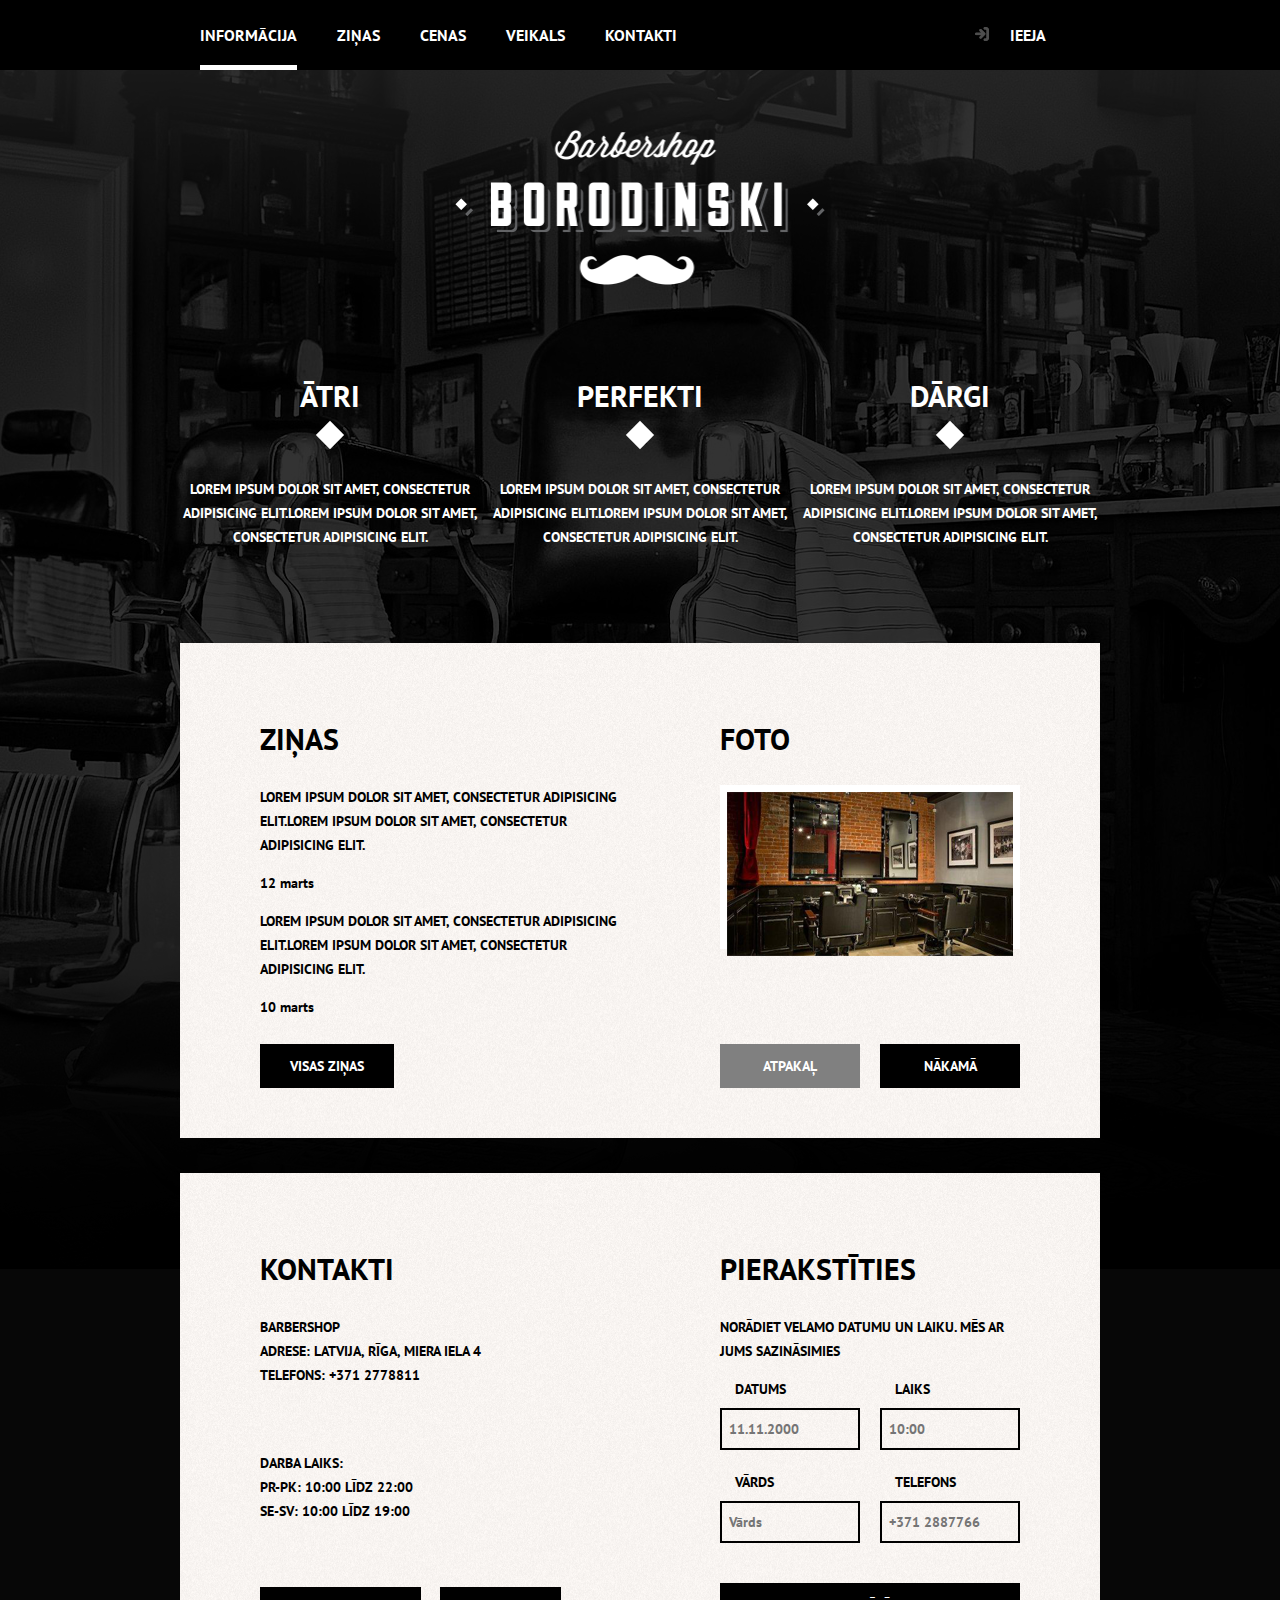
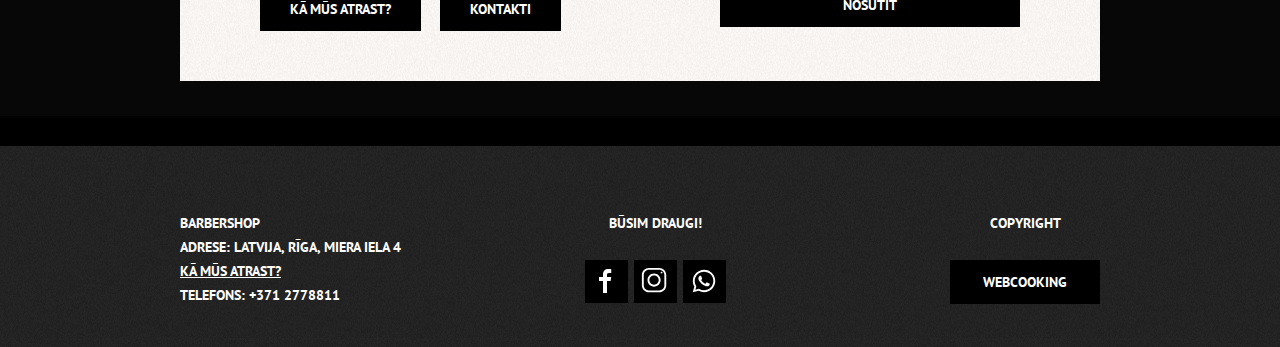
<file: index.html>
<!DOCTYPE html>
<html lang="en">

<head>
    <meta charset="utf-8">
    <meta name="viewport" content="width=device-width, initial-scale=1.0" "shrink-to-fit=no">
    <meta name="description" content="">
    <meta name="author" content="">
    <link rel="icon" href="favicon.ico">

    <title>Barbershop</title>

    <!-- BOOTSTRAP GRID -->

    <!-- FONTS -->
    <link href="https://fonts.googleapis.com/css?family=PT+Sans:400,700" rel="stylesheet">

    <!-- CSS STYLE -->
    <link rel="stylesheet" href="css/style.css">

</head>

<body>

    <header class="main-header">
        <nav class="main-navigation">

            <a class="main-header-logo"><img src="img/index-logo.png" width="371" height="155" alt="Logo Barbershop">
            </a>
            <div class="navigation-wrap">
                <div class="container">
                    <ul class="site-navigation">
                        <li class="site-navigation-active"><a href="https://blademan.github.io/Barbershop/">Informācija</a></li>
                        <li><a href="item.html">Ziņas</a></li>
                        <li><a href="price.html">Cenas</a></li>
                        <li><a href="shop.html">Veikals</a></li>
                        <li><a class=" scrollto "  href="#contact">Kontakti</a></li>
                    </ul>

                    <ul class="user-navigation">
                        <li>
                            <a href="#" id="login-link" class="login-link">Ieeja</a>
                        </li>
                    </ul>
                </div>
            </div>

        </nav>
    </header>
    <main class="container">

        <h1 class="visually-hidden">Barbershop</h1>

        <!-- Features -->

        <section class="features">

            <h2 class="visually-hidden">Features</h2>

            <ul class="features-items">
                <li class="features-item">
                    <h3>Ātri</h3>
                    <p> Lorem ipsum dolor sit amet, consectetur adipisicing elit.Lorem ipsum dolor sit amet, consectetur adipisicing elit.</p>
                </li>

                <li class="features-item">
                    <h3>Perfekti</h3>
                    <p> Lorem ipsum dolor sit amet, consectetur adipisicing elit.Lorem ipsum dolor sit amet, consectetur adipisicing elit.</p>
                </li>

                <li class="features-item">
                    <h3>Dārgi</h3>
                    <p> Lorem ipsum dolor sit amet, consectetur adipisicing elit.Lorem ipsum dolor sit amet, consectetur adipisicing elit.</p>
                </li>
            </ul>

        </section>

        <!-- News -->
        <div class="index-columns">
            <section class="news">

                <h2>Ziņas</h2>

                <ul class="news-items">
                    <li class="news-item">
                        <p> Lorem ipsum dolor sit amet, consectetur adipisicing elit.Lorem ipsum dolor sit amet, consectetur adipisicing elit.</p>
                        <time datetime="11.11.2000">12 marts</time>
                    </li>

                    <li class="news-item">
                        <p> Lorem ipsum dolor sit amet, consectetur adipisicing elit.Lorem ipsum dolor sit amet, consectetur adipisicing elit.</p>
                        <time datetime="11.11.2000">10 marts</time>
                    </li>
                </ul>
                <a class="button" href="news.html">Visas Ziņas</a>
            </section>

            <!-- Gallery -->

            <section class="gallery">

                <h2>Foto</h2>
                <div class="gallery-wrap">
                    <figure class="gallery-items">
                        <a href="#"><img src="img/gallery1.png" width="286" height="164" alt="Mūsu Foto"></a>

                    </figure>

                    <button class="button gallery-button gallery-button-back" disabled>Atpakaļ</button>
                    <button class="button gallery-button gallery-button-next">Nākamā</button>
                </div>
            </section>
        </div>
        <!-- Contacts -->
        <div class="index-columns">
            <section class="contacts">

                <h2>Kontakti</h2>

                <p>Barbershop <br>
                    Adrese: Latvija, Rīga, Miera iela 4 <br>
                    Telefons: +371 2778811</p>

                <p>Darba laiks:<br>
                    Pr-Pk: 10:00 līdz 22:00<br>
                    Se-Sv: 10:00 līdz 19:00</p>

                <a href="" class="button contact-map">Kā mūs atrast?</a>

                <a href="contacts.hmtl" class="button">Kontakti</a>
            </section>

            <!-- appointment -->

            <section class="appointment">

                <h2>Pierakstīties</h2>
                <p class="appointment-title">Norādiet velamo datumu un laiku. Mēs ar jums sazināsimies</p>

                <form action="" method="post" class="appointment-form">
                    <p class="appointment-item">
                        <label for="appointment-date">Datums</label>
                        <input id="appointment-date" type="text" name="date" placeholder="11.11.2000">
                    </p>

                    <p class="appointment-item">
                        <label for="appointment-time"> Laiks</label>
                        <input id="appointment-time" type="text" name="time" placeholder="10:00">
                    </p>

                    <p class="appointment-item">
                        <label for="appointment-name">Vārds</label>
                        <input id="appointment-name" type="text" name="name" placeholder="Vārds">
                    </p>

                    <p class="appointment-item">
                        <label for="appointment-phone">Telefons
                        </label>
                        <input id="appointment-phone" type="tel" name="phone" placeholder="+371 2887766">
                    </p>
                    <button class="button button-appointment" type="submit">Nosūtīt</button>


                </form>

            </section>
        </div>
    </main>
    <!-- Footer -->

    <footer class="footer"  id="contact">
        <div class="container">
            <p class="footer-contacts">

                Barbershop <br>
                Adrese: Latvija, Rīga, Miera iela 4 <br>
                <a class="map-popup" href="#">Kā mūs atrast?</a><br>
                Telefons: +371 2778811</p>

            <div class="footer-social">


                <b>Būsim Draugi!</b>
                <ul>
                    <li>
                        <a href="#" class="social-button"> <svg xmlns="http://www.w3.org/2000/svg" x="0px" y="0px" width="30" height="30" viewBox="0 0 30 30" style="fill:#ffffff;">
                                <path d="M12,27V15H8v-4h4V8.852C12,4.785,13.981,3,17.361,3c1.619,0,2.475,0.12,2.88,0.175V7h-2.305C16.501,7,16,7.757,16,9.291V11 h4.205l-0.571,4H16v12H12z"></path>
                            </svg> <span class="visually-hidden">Facebooks</span></a>
                    </li>

                    <li>
                        <a href="#" class="social-button"><span class="visually-hidden">Instagram</span><svg xmlns="http://www.w3.org/2000/svg" x="0px" y="0px" width="30" height="30" viewBox="0 0 16 16" style="fill:#ffffff;">
                                <g id="surface1">
                                    <path style=" " d="M 4.773438 1 C 2.695313 1 1 2.695313 1 4.773438 L 1 10.230469 C 1 12.304688 2.695313 14 4.773438 14 L 10.230469 14 C 12.304688 14 14 12.304688 14 10.226563 L 14 4.773438 C 14 2.695313 12.304688 1 10.226563 1 Z M 4.773438 2 L 10.226563 2 C 11.765625 2 13 3.234375 13 4.773438 L 13 10.226563 C 13 11.765625 11.765625 13 10.230469 13 L 4.773438 13 C 3.234375 13 2 11.765625 2 10.230469 L 2 4.773438 C 2 3.234375 3.234375 2 4.773438 2 Z M 11.5 3 C 11.222656 3 11 3.222656 11 3.5 C 11 3.777344 11.222656 4 11.5 4 C 11.777344 4 12 3.777344 12 3.5 C 12 3.222656 11.777344 3 11.5 3 Z M 7.5 4 C 5.574219 4 4 5.574219 4 7.5 C 4 9.425781 5.574219 11 7.5 11 C 9.425781 11 11 9.425781 11 7.5 C 11 5.574219 9.425781 4 7.5 4 Z M 7.5 5 C 8.886719 5 10 6.113281 10 7.5 C 10 8.886719 8.886719 10 7.5 10 C 6.113281 10 5 8.886719 5 7.5 C 5 6.113281 6.113281 5 7.5 5 Z "></path>
                                </g>
                            </svg>

                        </a>
                    </li>

                    <li> <a href="#" class="social-button"><span class="visually-hidden">Whatsapp</span><svg xmlns="http://www.w3.org/2000/svg" x="0px" y="0px" width="30" height="30" viewBox="0 0 32 32" style="fill:#ffffff;">
                                <g id="surface1">
                                    <path style=" fill-rule:evenodd;" d="M 24.503906 7.503906 C 22.246094 5.246094 19.246094 4 16.050781 4 C 9.464844 4 4.101563 9.359375 4.101563 15.945313 C 4.097656 18.050781 4.648438 20.105469 5.695313 21.917969 L 4 28.109375 L 10.335938 26.445313 C 12.078125 27.398438 14.046875 27.898438 16.046875 27.902344 L 16.050781 27.902344 C 22.636719 27.902344 27.996094 22.542969 28 15.953125 C 28 12.761719 26.757813 9.761719 24.503906 7.503906 Z M 16.050781 25.882813 L 16.046875 25.882813 C 14.265625 25.882813 12.515625 25.402344 10.992188 24.5 L 10.628906 24.285156 L 6.867188 25.269531 L 7.871094 21.605469 L 7.636719 21.230469 C 6.640625 19.648438 6.117188 17.820313 6.117188 15.945313 C 6.117188 10.472656 10.574219 6.019531 16.054688 6.019531 C 18.707031 6.019531 21.199219 7.054688 23.074219 8.929688 C 24.949219 10.808594 25.980469 13.300781 25.980469 15.953125 C 25.980469 21.429688 21.523438 25.882813 16.050781 25.882813 Z M 21.496094 18.445313 C 21.199219 18.296875 19.730469 17.574219 19.457031 17.476563 C 19.183594 17.375 18.984375 17.328125 18.785156 17.625 C 18.585938 17.925781 18.015625 18.597656 17.839844 18.796875 C 17.667969 18.992188 17.492188 19.019531 17.195313 18.871094 C 16.894531 18.722656 15.933594 18.40625 14.792969 17.386719 C 13.90625 16.597656 13.304688 15.617188 13.132813 15.320313 C 12.957031 15.019531 13.113281 14.859375 13.261719 14.710938 C 13.398438 14.578125 13.5625 14.363281 13.710938 14.1875 C 13.859375 14.015625 13.910156 13.890625 14.011719 13.691406 C 14.109375 13.492188 14.058594 13.316406 13.984375 13.167969 C 13.910156 13.019531 13.3125 11.546875 13.0625 10.949219 C 12.820313 10.367188 12.574219 10.449219 12.390625 10.4375 C 12.21875 10.429688 12.019531 10.429688 11.820313 10.429688 C 11.621094 10.429688 11.296875 10.503906 11.023438 10.804688 C 10.75 11.101563 9.980469 11.824219 9.980469 13.292969 C 9.980469 14.761719 11.050781 16.183594 11.199219 16.382813 C 11.347656 16.578125 13.304688 19.59375 16.300781 20.886719 C 17.011719 21.195313 17.566406 21.378906 18 21.515625 C 18.714844 21.742188 19.367188 21.710938 19.882813 21.636719 C 20.457031 21.550781 21.648438 20.914063 21.898438 20.214844 C 22.144531 19.519531 22.144531 18.921875 22.070313 18.796875 C 21.996094 18.671875 21.796875 18.597656 21.496094 18.445313 Z "></path>
                                </g>
                            </svg></a>
                    </li>
                </ul>
            </div>

            <p class="footer-copyright">
                <b>Copyright</b>
                <a href="https://webcooking.pro/" class="button">Webcooking</a>
            </p>
        </div>
    </footer>

    <!-- *******MODAL************** -->
    <div class="overlay">
        <section class="modal modal-login ">
            <h2>Personīgais kabinets</h2>
            <p class="modal-description">Ievadiet savu lietotāju un paroli</p>

            <form action="index.html" method="post" class="login-form">

                <p>
                    <label for="user-login" class="visually-hidden">Login</label>
                    <input name="login" placeholder="Lietotājs" id="user-login" type="text" class="login-icon-user">
                </p>

                <p>
                    <label for="user-password" class="visually-hidden">Password</label>
                    <input id="user-password" name="password" placeholder="Parole" type="password" class="login-icon-password">
                </p>


                <p class="login-help">
                    <label class="login-checkbox">
                        <input type="checkbox" name="remember" class="visually-hidden">
                        <span class="checkbox-indicator"></span>
                        Atcerēties
                    </label>
                    <a href="#" class="restore">Aizmirsu paroli</a>
                </p>
                <button class="button" type="submit">Ienākt</button>

            </form>

            <button class="modal-close" type="button">Aizvērt</button>

        </section>
    </div>




    <!-- MODAL MAP -->
    <div class="overlay-map">
        <section class="modal modal-map">
            <h2 class="visually-hidden">Kā mūs atrast?</h2>
            <p>
                <img src="img/map.png" alt="Latvija,Riga" width="767" height="585">
            </p>
            <button class="map-close" type="button">Aizvert</button>
        </section>

    </div>
    
    <script
  src="https://code.jquery.com/jquery-3.3.1.min.js"
  integrity="sha256-FgpCb/KJQlLNfOu91ta32o/NMZxltwRo8QtmkMRdAu8="
  crossorigin="anonymous"></script>
  <script>
 $('.scrollto').on( 'click', function(){ 
    var el = $(this);
    var dest = el.attr('href'); // получаем направление
    if(dest !== undefined && dest !== '') { // проверяем существование
        $('html').animate({ 
            scrollTop: $(dest).offset().top // прокручиваем страницу к требуемому элементу
        }, 1000 // скорость прокрутки
        );
    }
    return false;
});
</script>
 <script src="script.js"></script>
</body>

</html>
</file>
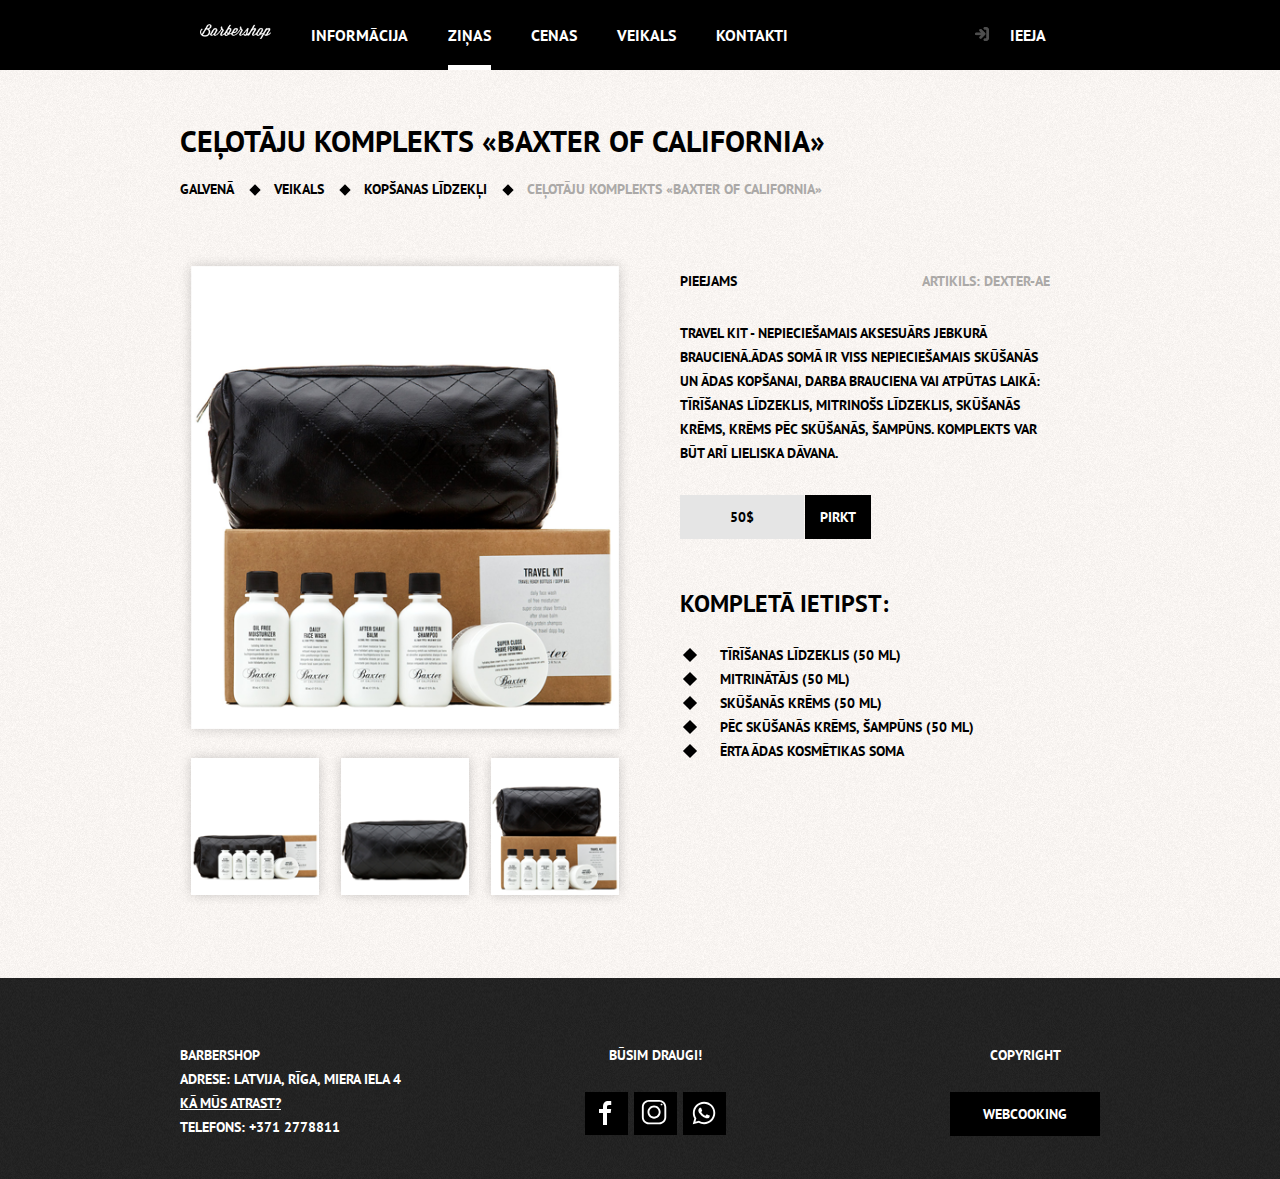
<file: item.html>
<!DOCTYPE html>
<html lang="en">

<head>
    <meta charset="utf-8">
    <meta name="viewport" content="width=device-width, initial-scale=1.0" "shrink-to-fit=no">
    <meta name="description" content="">
    <meta name="author" content="">
    <link rel="icon" href="favicon.ico">

    <title>Item</title>

    <!-- BOOTSTRAP GRID -->

    <!-- FONTS -->
<link href="https://fonts.googleapis.com/css?family=PT+Sans:400,700" rel="stylesheet">

    <!-- CSS STYLE -->
    <link rel="stylesheet" href="css/normalize.css">
    <link rel="stylesheet" href="css/style.css">

</head>

<body class="inner-page">
   <header class="main-header ">
   <div class="container">
        <nav class="main-navigation ">
            <a href="index.html" class="header-logo"><img src="img/logoSmall.svg.png" width="111" height="24" alt="Logo Barbershop">
            </a>
            <ul class="site-navigation">
                <li><a href="index.html">Informācija</a></li>
                <li  class="site-navigation-active"><a href="item.html">Ziņas</a></li>
                <li><a href="price.html">Cenas</a></li>
                <li><a href="shop.html">Veikals</a></li>
                <li><a class=" scrollto "  href="#contact">Kontakti</a></li>


            </ul>
            <ul class="user-navigation">
                <li>
                    <a href="login.html" class="login-link">Ieeja</a>
                </li>
            </ul>
        </nav>
       </div>
    </header>
   
    <!-- Main -->
    <main class="container">

        <h1 class="page-title">Ceļotāju komplekts «Baxter of California»</h1>


        <ul class="breadcrumbs">
           
             <p class="breadcrumbs-point"> 
               <li ><a href="index.html">Galvenā</a></li></p>
                 <p class="breadcrumbs-point"> 
          <li><a href="catalog.html">Veikals</a></li>
            </p>
                <p class="breadcrumbs-point"> 
            <li><a href="#">Kopšanas līdzekļi</a></li>
            </p>
            <li class="breadcrumbs-active">Ceļotāju komplekts «Baxter of California»</li>
        
        </ul>

        <!-- Photo -->
        
      
         <div class="catalog-wrap">
    
        <section class="product-photos">
            <h2 class="visually-hidden">
                Preces fotogrāfija
            </h2>

            <p class="product-photo-full">
                <img src="img/items-photo.png" alt="Big Photo" width="460" height="498">
            </p>

            <ul class="product-photo-preview">
                <li><img src="img/items-small1.png" width="140" height="149" alt="small photo"></li>
                <li><img src="img/items-small2.png" width="140" height="149" alt="small photo"></li>
                <li><img src="img/items-small3.png" width="140" height="149" alt="small photo"></li>
            </ul>

        </section>
          
        <!-- Product info -->

        <section class="product-info">

            <h2 class="visually-hidden">
                Preces apraksts
            </h2>
            <div class="flex-wrap">
            <p class="product-availability">Pieejams</p>
            <p class="product-article">
                Artikils: dexter-ae
            </p>
            </div>
            <p class="product-text">
                Travel Kit - nepieciešamais aksesuārs jebkurā braucienā.Ādas somā ir viss nepieciešamais skūšanās un ādas kopšanai, darba brauciena vai atpūtas laikā: tīrīšanas līdzeklis, mitrinošs līdzeklis, skūšanās krēms, krēms pēc skūšanās, šampūns. Komplekts var būt arī lieliska dāvana.
            </p>
            <p class="product-price">
                <b>50$</b>
                <a href="#" class="button">Pirkt</a>
            </p>

            <h3>Kompletā ietipst:</h3>
            <ul class="product-list">
                <li>Tīrīšanas līdzeklis (50 ml)
                </li>
                <li>
                    Mitrinātājs (50 ml)
                </li>
                <li>Skūšanās krēms (50 ml)</li>
                <li>Pēc skūšanās krēms, šampūns (50 ml)</li>
                <li>Ērta ādas kosmētikas soma</li>
            </ul>
        </section>
        </div>

    </main>


     <!-- Footer -->
    
<footer class="footer " id="contact">
        <div class="container">
            <p class="footer-contacts">Barbershop <br>
                Adrese: Latvija, Rīga, Miera iela 4 <br>
                <a class="map-popup" href="#">Kā mūs atrast?</a><br>
                Telefons: +371 2778811</p>

            <div class="footer-social">


                <b>Būsim Draugi!</b>
                <ul>
                    <li>
                        <a href="#" class="social-button"> <svg xmlns="http://www.w3.org/2000/svg" x="0px" y="0px" width="30" height="30" viewBox="0 0 30 30" style="fill:#ffffff;">
                                <path d="M12,27V15H8v-4h4V8.852C12,4.785,13.981,3,17.361,3c1.619,0,2.475,0.12,2.88,0.175V7h-2.305C16.501,7,16,7.757,16,9.291V11 h4.205l-0.571,4H16v12H12z"></path>
                            </svg> <span class="visually-hidden">Facebooks</span></a>
                    </li>

                    <li>
                        <a href="#" class="social-button"><span class="visually-hidden">Instagram</span><svg xmlns="http://www.w3.org/2000/svg" x="0px" y="0px" width="30" height="30" viewBox="0 0 16 16" style="fill:#ffffff;">
                                <g id="surface1">
                                    <path style=" " d="M 4.773438 1 C 2.695313 1 1 2.695313 1 4.773438 L 1 10.230469 C 1 12.304688 2.695313 14 4.773438 14 L 10.230469 14 C 12.304688 14 14 12.304688 14 10.226563 L 14 4.773438 C 14 2.695313 12.304688 1 10.226563 1 Z M 4.773438 2 L 10.226563 2 C 11.765625 2 13 3.234375 13 4.773438 L 13 10.226563 C 13 11.765625 11.765625 13 10.230469 13 L 4.773438 13 C 3.234375 13 2 11.765625 2 10.230469 L 2 4.773438 C 2 3.234375 3.234375 2 4.773438 2 Z M 11.5 3 C 11.222656 3 11 3.222656 11 3.5 C 11 3.777344 11.222656 4 11.5 4 C 11.777344 4 12 3.777344 12 3.5 C 12 3.222656 11.777344 3 11.5 3 Z M 7.5 4 C 5.574219 4 4 5.574219 4 7.5 C 4 9.425781 5.574219 11 7.5 11 C 9.425781 11 11 9.425781 11 7.5 C 11 5.574219 9.425781 4 7.5 4 Z M 7.5 5 C 8.886719 5 10 6.113281 10 7.5 C 10 8.886719 8.886719 10 7.5 10 C 6.113281 10 5 8.886719 5 7.5 C 5 6.113281 6.113281 5 7.5 5 Z "></path>
                                </g>
                            </svg>

                        </a>
                    </li>

                    <li> <a href="#" class="social-button"><span class="visually-hidden">Whatsapp</span><svg xmlns="http://www.w3.org/2000/svg" x="0px" y="0px" width="30" height="30" viewBox="0 0 32 32" style="fill:#ffffff;">
                                <g id="surface1">
                                    <path style=" fill-rule:evenodd;" d="M 24.503906 7.503906 C 22.246094 5.246094 19.246094 4 16.050781 4 C 9.464844 4 4.101563 9.359375 4.101563 15.945313 C 4.097656 18.050781 4.648438 20.105469 5.695313 21.917969 L 4 28.109375 L 10.335938 26.445313 C 12.078125 27.398438 14.046875 27.898438 16.046875 27.902344 L 16.050781 27.902344 C 22.636719 27.902344 27.996094 22.542969 28 15.953125 C 28 12.761719 26.757813 9.761719 24.503906 7.503906 Z M 16.050781 25.882813 L 16.046875 25.882813 C 14.265625 25.882813 12.515625 25.402344 10.992188 24.5 L 10.628906 24.285156 L 6.867188 25.269531 L 7.871094 21.605469 L 7.636719 21.230469 C 6.640625 19.648438 6.117188 17.820313 6.117188 15.945313 C 6.117188 10.472656 10.574219 6.019531 16.054688 6.019531 C 18.707031 6.019531 21.199219 7.054688 23.074219 8.929688 C 24.949219 10.808594 25.980469 13.300781 25.980469 15.953125 C 25.980469 21.429688 21.523438 25.882813 16.050781 25.882813 Z M 21.496094 18.445313 C 21.199219 18.296875 19.730469 17.574219 19.457031 17.476563 C 19.183594 17.375 18.984375 17.328125 18.785156 17.625 C 18.585938 17.925781 18.015625 18.597656 17.839844 18.796875 C 17.667969 18.992188 17.492188 19.019531 17.195313 18.871094 C 16.894531 18.722656 15.933594 18.40625 14.792969 17.386719 C 13.90625 16.597656 13.304688 15.617188 13.132813 15.320313 C 12.957031 15.019531 13.113281 14.859375 13.261719 14.710938 C 13.398438 14.578125 13.5625 14.363281 13.710938 14.1875 C 13.859375 14.015625 13.910156 13.890625 14.011719 13.691406 C 14.109375 13.492188 14.058594 13.316406 13.984375 13.167969 C 13.910156 13.019531 13.3125 11.546875 13.0625 10.949219 C 12.820313 10.367188 12.574219 10.449219 12.390625 10.4375 C 12.21875 10.429688 12.019531 10.429688 11.820313 10.429688 C 11.621094 10.429688 11.296875 10.503906 11.023438 10.804688 C 10.75 11.101563 9.980469 11.824219 9.980469 13.292969 C 9.980469 14.761719 11.050781 16.183594 11.199219 16.382813 C 11.347656 16.578125 13.304688 19.59375 16.300781 20.886719 C 17.011719 21.195313 17.566406 21.378906 18 21.515625 C 18.714844 21.742188 19.367188 21.710938 19.882813 21.636719 C 20.457031 21.550781 21.648438 20.914063 21.898438 20.214844 C 22.144531 19.519531 22.144531 18.921875 22.070313 18.796875 C 21.996094 18.671875 21.796875 18.597656 21.496094 18.445313 Z "></path>
                                </g>
                            </svg></a>
                    </li>
                </ul>
            </div>

            <p class="footer-copyright">
                <b>Copyright</b>
                <a href="https://webcooking.pro/" class="button">Webcooking</a>
            </p>
        </div>
    </footer>
 <!-- *******MODAL************** -->

    <!-- *******MODAL************** -->
    <div class="overlay">
        <section class="modal modal-login ">
            <h2>Personīgais kabinets</h2>
            <p class="modal-description">Ievadiet savu lietotāju un paroli</p>

            <form action="index.html" method="post" class="login-form">

                <p>
                    <label for="user-login" class="visually-hidden">Login</label>
                    <input name="login" placeholder="Lietotājs" id="user-login" type="text" class="login-icon-user">
                </p>

                <p>
                    <label for="user-password" class="visually-hidden">Password</label>
                    <input id="user-password" name="password" placeholder="Parole" type="password" class="login-icon-password">
                </p>


                <p class="login-help">
                    <label class="login-checkbox">
                        <input type="checkbox" name="remember" class="visually-hidden">
                        <span class="checkbox-indicator"></span>
                        Atcerēties
                    </label>
                    <a href="#" class="restore">Aizmirsu paroli</a>
                </p>
                <button class="button" type="submit">Ienākt</button>

            </form>

            <button class="modal-close" type="button">Aizvērt</button>

        </section>
    </div>




    <!-- MODAL MAP -->
    <div class="overlay-map">
        <section class="modal modal-map">
            <h2 class="visually-hidden">Kā mūs atrast?</h2>
            <p>
                <img src="img/map.png" alt="Latvija,Riga" width="767" height="585">
            </p>
            <button class="map-close" type="button">Aizvert</button>
        </section>

    </div>
     <script
  src="https://code.jquery.com/jquery-3.3.1.min.js"
  integrity="sha256-FgpCb/KJQlLNfOu91ta32o/NMZxltwRo8QtmkMRdAu8="
  crossorigin="anonymous"></script>
  <script>
 $('.scrollto').on( 'click', function(){ 
    var el = $(this);
    var dest = el.attr('href'); // получаем направление
    if(dest !== undefined && dest !== '') { // проверяем существование
        $('html').animate({ 
            scrollTop: $(dest).offset().top // прокручиваем страницу к требуемому элементу
        }, 1000 // скорость прокрутки
        );
    }
    return false;
});
</script>
 <script src="script.js"></script>
</body>

</html>
</file>
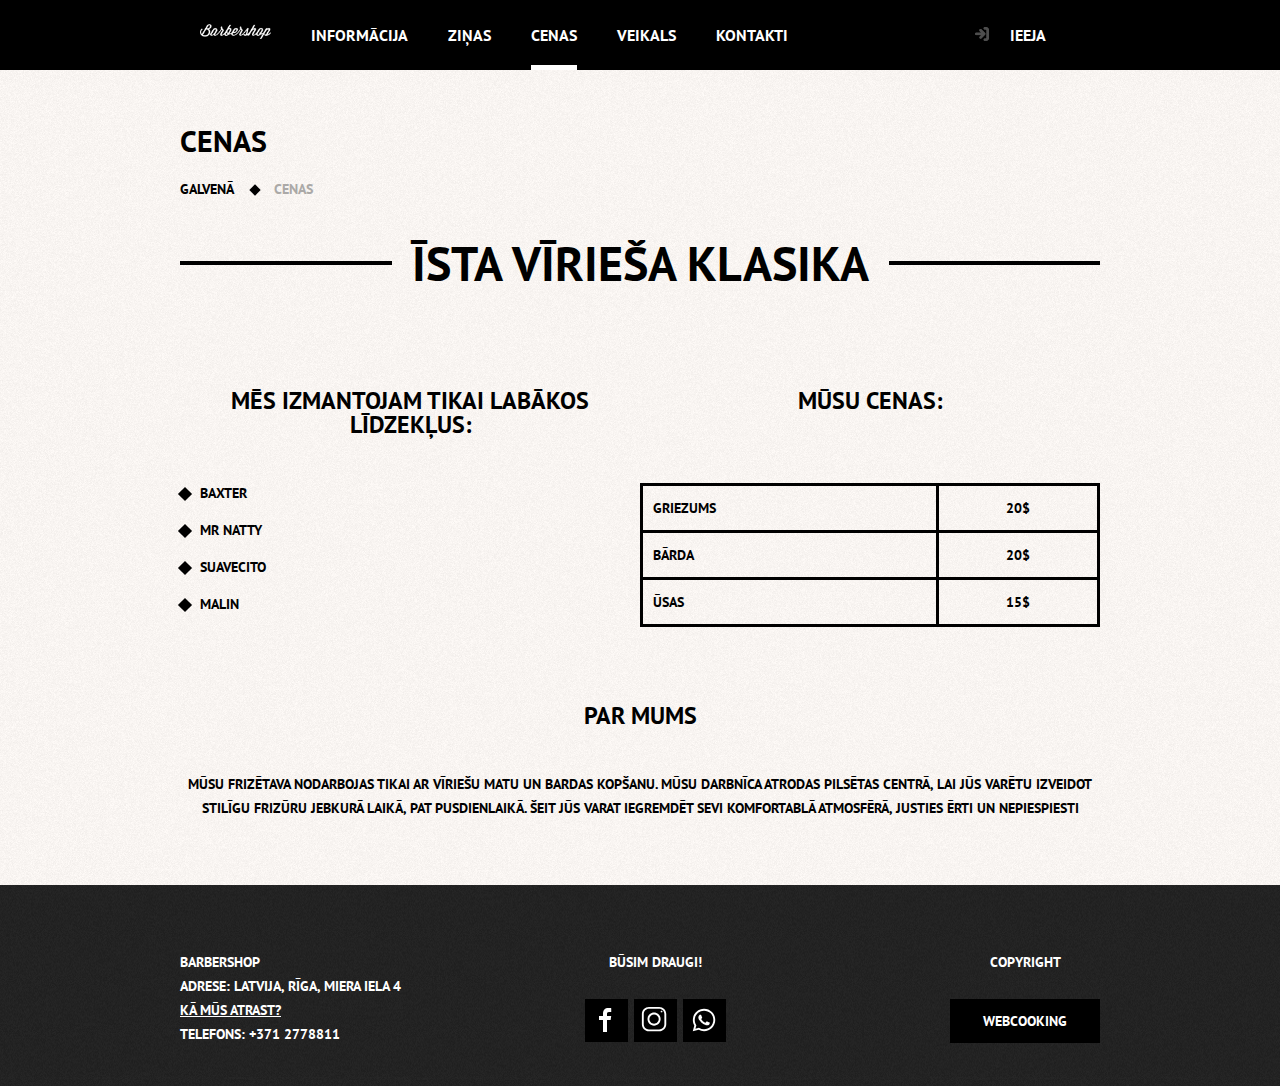
<file: price.html>
<!DOCTYPE html>
<html lang="en">

<head>
    <meta charset="utf-8">
    <meta name="viewport" content="width=device-width, initial-scale=1.0" "shrink-to-fit=no">
    <meta name="description" content="">
    <meta name="author" content="">
    <link rel="icon" href="favicon.ico">

    <title>START</title>

    <!-- BOOTSTRAP GRID -->

    <!-- FONTS -->
    <link href="https://fonts.googleapis.com/css?family=PT+Sans:400,700" rel="stylesheet">

    <!-- CSS STYLE -->
    <link rel="stylesheet" href="css/style.css">

</head>

<body class="inner-page">
    <header class="main-header ">
        <div class="container">
            <nav class="main-navigation ">
                <a href="index.html" class="header-logo"><img src="img/logoSmall.svg.png" width="111" height="24" alt="Logo Barbershop">
                </a>
                <ul class="site-navigation">
                    <li><a href="index.html">Informācija</a></li>
                    <li><a href="item.html">Ziņas</a></li>
                    <li class="site-navigation-active"><a href="price.html">Cenas</a></li>
                    <li><a href="shop.html">Veikals</a></li>
                       <li><a class=" scrollto "  href="#contact">Kontakti</a></li>
                </ul>
                <ul class="user-navigation">
                    <li>
                        <a href="login.html" class="login-link">Ieeja</a>
                    </li>
                </ul>
            </nav>
        </div>
    </header>

    <!-- Main -->
    <main class="container">
        <h1 class="page-title">
            Cenas
        </h1>

        <ul class="breadcrumbs">
            <li><a href="index.html">Galvenā</a></li>
            <li class="breadcrumbs-active">Cenas </li>
        </ul>

        <section class="price">
            <h2 class="price-title">Īsta vīrieša klasika</h2>

           
           <div class="price-columns">
               <div class="price-columns-left">
          
            <h3 class="price-subtitle">Mēs izmantojam tikai labākos līdzekļus:</h3>
            <ul class="price-li">
                <li>
                    Baxter
                </li>
                <li>
                    Mr Natty
                </li>
                <li>
                    Suavecito
                </li>
                <li>
                    Malin
                </li>
            </ul>

            </div>
<div class="price-columns-right">
            <h3 class="price-subtitle">
                Mūsu cenas:
            </h3>
            <table class="custom-table-1">
                <tr>
                    <td>Griezums</td>
                    <td>20$</td>
                </tr>
                <tr>
                    <td>Bārda</td>
                    <td>20$</td>
                </tr>
                <tr>
                    <td>Ūsas</td>
                    <td>15$</td>
                </tr>
            </table>
               </div>
            </div>
        </section>
           
           <section class="aboutus">
            <h3 class="price-subtitle">
                Par mums
            </h3>
            <p>Mūsu frizētava nodarbojas tikai ar vīriešu matu un bardas kopšanu.  
           Mūsu darbnīca atrodas pilsētas centrā, lai jūs varētu izveidot stilīgu frizūru jebkurā laikā, pat pusdienlaikā. Šeit jūs varat iegremdēt sevi komfortablā atmosfērā, justies ērti un nepiespiesti</p>

        </section>

     

    </main>



    <!-- FOOTER -->
    <footer class="footer " id="contact">
        <div class="container">
            <p class="footer-contacts">

                Barbershop <br>
                Adrese: Latvija, Rīga, Miera iela 4 <br>
                <a class="map-popup" href="#">Kā mūs atrast?</a><br>
                Telefons: +371 2778811</p>

            <div class="footer-social">


                <b>Būsim Draugi!</b>
                <ul>
                    <li>
                        <a href="#" class="social-button"> <svg xmlns="http://www.w3.org/2000/svg" x="0px" y="0px" width="30" height="30" viewBox="0 0 30 30" style="fill:#ffffff;">
                                <path d="M12,27V15H8v-4h4V8.852C12,4.785,13.981,3,17.361,3c1.619,0,2.475,0.12,2.88,0.175V7h-2.305C16.501,7,16,7.757,16,9.291V11 h4.205l-0.571,4H16v12H12z"></path>
                            </svg> <span class="visually-hidden">Facebooks</span></a>
                    </li>

                    <li>
                        <a href="#" class="social-button"><span class="visually-hidden">Instagram</span><svg xmlns="http://www.w3.org/2000/svg" x="0px" y="0px" width="30" height="30" viewBox="0 0 16 16" style="fill:#ffffff;">
                                <g id="surface1">
                                    <path style=" " d="M 4.773438 1 C 2.695313 1 1 2.695313 1 4.773438 L 1 10.230469 C 1 12.304688 2.695313 14 4.773438 14 L 10.230469 14 C 12.304688 14 14 12.304688 14 10.226563 L 14 4.773438 C 14 2.695313 12.304688 1 10.226563 1 Z M 4.773438 2 L 10.226563 2 C 11.765625 2 13 3.234375 13 4.773438 L 13 10.226563 C 13 11.765625 11.765625 13 10.230469 13 L 4.773438 13 C 3.234375 13 2 11.765625 2 10.230469 L 2 4.773438 C 2 3.234375 3.234375 2 4.773438 2 Z M 11.5 3 C 11.222656 3 11 3.222656 11 3.5 C 11 3.777344 11.222656 4 11.5 4 C 11.777344 4 12 3.777344 12 3.5 C 12 3.222656 11.777344 3 11.5 3 Z M 7.5 4 C 5.574219 4 4 5.574219 4 7.5 C 4 9.425781 5.574219 11 7.5 11 C 9.425781 11 11 9.425781 11 7.5 C 11 5.574219 9.425781 4 7.5 4 Z M 7.5 5 C 8.886719 5 10 6.113281 10 7.5 C 10 8.886719 8.886719 10 7.5 10 C 6.113281 10 5 8.886719 5 7.5 C 5 6.113281 6.113281 5 7.5 5 Z "></path>
                                </g>
                            </svg>

                        </a>
                    </li>

                    <li> <a href="#" class="social-button"><span class="visually-hidden">Whatsapp</span><svg xmlns="http://www.w3.org/2000/svg" x="0px" y="0px" width="30" height="30" viewBox="0 0 32 32" style="fill:#ffffff;">
                                <g id="surface1">
                                    <path style=" fill-rule:evenodd;" d="M 24.503906 7.503906 C 22.246094 5.246094 19.246094 4 16.050781 4 C 9.464844 4 4.101563 9.359375 4.101563 15.945313 C 4.097656 18.050781 4.648438 20.105469 5.695313 21.917969 L 4 28.109375 L 10.335938 26.445313 C 12.078125 27.398438 14.046875 27.898438 16.046875 27.902344 L 16.050781 27.902344 C 22.636719 27.902344 27.996094 22.542969 28 15.953125 C 28 12.761719 26.757813 9.761719 24.503906 7.503906 Z M 16.050781 25.882813 L 16.046875 25.882813 C 14.265625 25.882813 12.515625 25.402344 10.992188 24.5 L 10.628906 24.285156 L 6.867188 25.269531 L 7.871094 21.605469 L 7.636719 21.230469 C 6.640625 19.648438 6.117188 17.820313 6.117188 15.945313 C 6.117188 10.472656 10.574219 6.019531 16.054688 6.019531 C 18.707031 6.019531 21.199219 7.054688 23.074219 8.929688 C 24.949219 10.808594 25.980469 13.300781 25.980469 15.953125 C 25.980469 21.429688 21.523438 25.882813 16.050781 25.882813 Z M 21.496094 18.445313 C 21.199219 18.296875 19.730469 17.574219 19.457031 17.476563 C 19.183594 17.375 18.984375 17.328125 18.785156 17.625 C 18.585938 17.925781 18.015625 18.597656 17.839844 18.796875 C 17.667969 18.992188 17.492188 19.019531 17.195313 18.871094 C 16.894531 18.722656 15.933594 18.40625 14.792969 17.386719 C 13.90625 16.597656 13.304688 15.617188 13.132813 15.320313 C 12.957031 15.019531 13.113281 14.859375 13.261719 14.710938 C 13.398438 14.578125 13.5625 14.363281 13.710938 14.1875 C 13.859375 14.015625 13.910156 13.890625 14.011719 13.691406 C 14.109375 13.492188 14.058594 13.316406 13.984375 13.167969 C 13.910156 13.019531 13.3125 11.546875 13.0625 10.949219 C 12.820313 10.367188 12.574219 10.449219 12.390625 10.4375 C 12.21875 10.429688 12.019531 10.429688 11.820313 10.429688 C 11.621094 10.429688 11.296875 10.503906 11.023438 10.804688 C 10.75 11.101563 9.980469 11.824219 9.980469 13.292969 C 9.980469 14.761719 11.050781 16.183594 11.199219 16.382813 C 11.347656 16.578125 13.304688 19.59375 16.300781 20.886719 C 17.011719 21.195313 17.566406 21.378906 18 21.515625 C 18.714844 21.742188 19.367188 21.710938 19.882813 21.636719 C 20.457031 21.550781 21.648438 20.914063 21.898438 20.214844 C 22.144531 19.519531 22.144531 18.921875 22.070313 18.796875 C 21.996094 18.671875 21.796875 18.597656 21.496094 18.445313 Z "></path>
                                </g>
                            </svg></a>
                    </li>
                </ul>
            </div>

            <p class="footer-copyright">
                <b>Copyright</b>
                <a href="https://webcooking.pro/" class="button">Webcooking</a>
            </p>
        </div>
    </footer>

    <!-- *******MODAL************** -->
 <!-- *******MODAL************** -->
    <div class="overlay">
        <section class="modal modal-login ">
            <h2>Personīgais kabinets</h2>
            <p class="modal-description">Ievadiet savu lietotāju un paroli</p>

            <form action="index.html" method="post" class="login-form">

                <p>
                    <label for="user-login" class="visually-hidden">Login</label>
                    <input name="login" placeholder="Lietotājs" id="user-login" type="text" class="login-icon-user">
                </p>

                <p>
                    <label for="user-password" class="visually-hidden">Password</label>
                    <input id="user-password" name="password" placeholder="Parole" type="password" class="login-icon-password">
                </p>


                <p class="login-help">
                    <label class="login-checkbox">
                        <input type="checkbox" name="remember" class="visually-hidden">
                        <span class="checkbox-indicator"></span>
                        Atcerēties
                    </label>
                    <a href="#" class="restore">Aizmirsu paroli</a>
                </p>
                <button class="button" type="submit">Ienākt</button>

            </form>

            <button class="modal-close" type="button">Aizvērt</button>

        </section>
    </div>




    <!-- MODAL MAP -->
    <div class="overlay-map">
        <section class="modal modal-map">
            <h2 class="visually-hidden">Kā mūs atrast?</h2>
            <p>
                <img src="img/map.png" alt="Latvija,Riga" width="767" height="585">
            </p>
            <button class="map-close" type="button">Aizvert</button>
        </section>

    </div>
 <script
  src="https://code.jquery.com/jquery-3.3.1.min.js"
  integrity="sha256-FgpCb/KJQlLNfOu91ta32o/NMZxltwRo8QtmkMRdAu8="
  crossorigin="anonymous"></script>
  <script>
 $('.scrollto').on( 'click', function(){ 
    var el = $(this);
    var dest = el.attr('href'); // получаем направление
    if(dest !== undefined && dest !== '') { // проверяем существование
        $('html').animate({ 
            scrollTop: $(dest).offset().top // прокручиваем страницу к требуемому элементу
        }, 1000 // скорость прокрутки
        );
    }
    return false;
});
</script>
 <script src="script.js"></script>
</body>

</html>
</file>
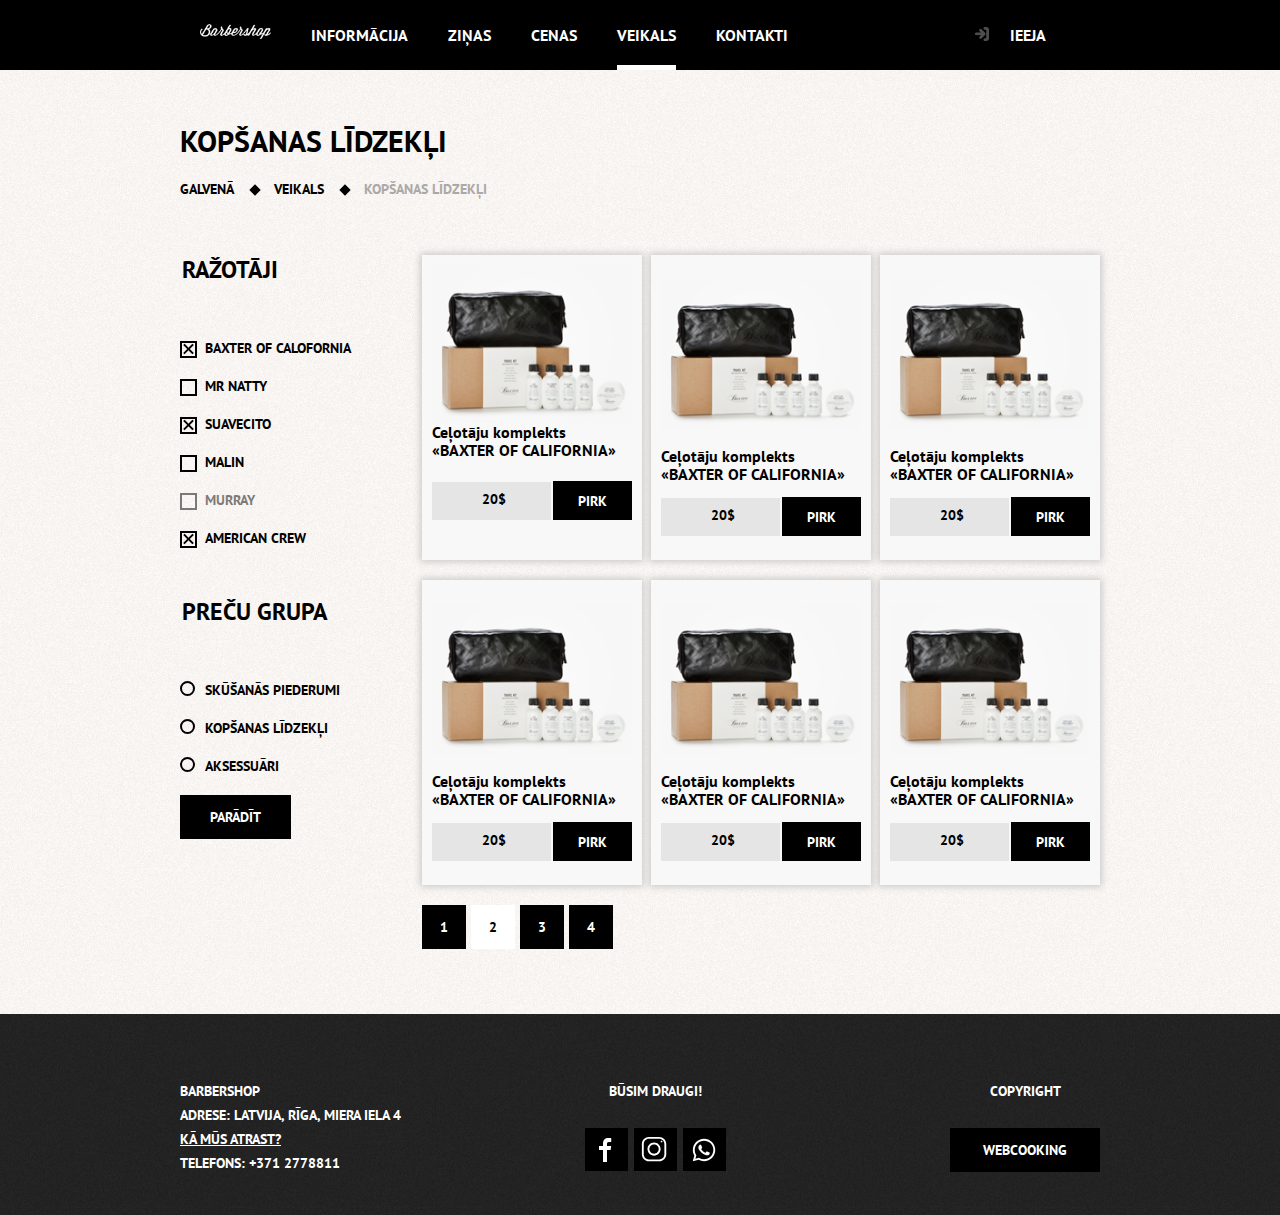
<file: shop.html>
<!DOCTYPE html>
<html lang="en">

<head>
    <meta charset="utf-8">
    <meta name="viewport" content="width=device-width, initial-scale=1.0" "shrink-to-fit=no">
    <meta name="description" content="">
    <meta name="author" content="">
    <link rel="icon" href="favicon.ico">

    <title>START</title>

    <!-- BOOTSTRAP GRID --
    
    <!-- FONTS -->
<link href="https://fonts.googleapis.com/css?family=PT+Sans:400,700" rel="stylesheet">
    <!-- CSS STYLE -->
    <link rel="stylesheet" href="css/style.css">

</head>

<body class="inner-page">
         

      
      
    <header class="main-header ">
   <div class="container">
        <nav class="main-navigation">
            <a href="index.html" class="header-logo"><img src="img/logoSmall.svg.png" width="111" height="24" alt="Logo Barbershop">
            </a>
            <ul class="site-navigation">
                <li><a href="index.html">Informācija</a></li>
                <li><a href="item.html">Ziņas</a></li>
                <li><a href="price.html">Cenas</a></li>
                <li class="site-navigation-active"><a href="shop.html">Veikals</a></li>
                        <li><a class=" scrollto "  href="#contact">Kontakti</a></li>
            </ul>
            <ul class="user-navigation">
                <li>
                    <a href="login.html" class="login-link">Ieeja</a>
                </li>
            </ul>
        </nav>
        </div>
    </header>
   
    <main class="container">
        <h1 class="page-title">
            Kopšanas līdzekļi
        </h1>

        <ul class="breadcrumbs">
           <p class="breadcrumbs-point"> 
               <li ><a href="index.html">Galvenā</a></li></p>
            <p class="breadcrumbs-point">   
            <li ><a href="catalog.html">Veikals</a></li>
            </p>
            <li class="breadcrumbs-active">Kopšanas līdzekļi</li>
        </ul>
<div class="catalog-wrap">
        <section class="filter">
            <h2 class="visually-hidden">Preču filtrs</h2>

            <form action="get" >
                <fieldset>
                    <legend>Ražotāji</legend>
                    <ul>
                       
                       
       
         
                        <li class="filter-form">
                          <label class="filter-checkbox" for="filter-baxter-of-california">  Baxter of Calofornia<input type="checkbox" class="visually-hidden filter-input filter-input-checkbox" name="baxter-of-california" id="filter-baxter-of-california" checked>
                          
                              <span class="checkbox-indicator"></span></label>
                               
                            </li>

                          <li class="filter-form">
                             <label class="filter-checkbox" for="filter-mrnatty">
                           MR Natty<input type="checkbox" name="baxter-mrnatty"  class="visually-hidden filter-input filter-input-checkbox" id="filter-mrnatty"> 
                              <span class="checkbox-indicator"></span></label></li>

                        <li class="filter-form"> <label class="filter-checkbox" for="filter-suavecito">Suavecito <input type="checkbox" class="visually-hidden filter-input filter-input-checkbox" name="baxter-of-california" id="filter-suavecito" checked>
                            <span class="checkbox-indicator"></span></label></li>

                        <li class="filter-form"> <label class="filter-checkbox" for="filter-malin">Malin <input type="checkbox" class="visually-hidden filter-input filter-input-checkbox" name="baxter-of-california" id="filter-malin">
                            <span class="checkbox-indicator"></span></label></li>


                        <li class="filter-form"><input disabled type="checkbox" class="visually-hidden filter-input filter-input-checkbox" name="baxter-of-california" id="filter-murray" ><label class="filter-checkbox" for="filter-murray">Murray  
                            <span class="checkbox-indicator "></span></label></li>

                        <li class="filter-form">   <label class="filter-checkbox" for="filter-american-crew">American Crew <input type="checkbox" class="visually-hidden filter-input filter-input-checkbox" name="baxter-of-california" id="filter-american-crew" checked>
                            <span class="checkbox-indicator"></span></label></li>
                    </ul>
                </fieldset>
<div class="filter-option-wrap">
                <fieldset >
                    <legend >Preču grupa</legend>
                    <ul>
                        <li class="filter-option">
                            <input type="radio" name="product-group" value="shaving" class="visually-hidden filter-input filter-input-radio" id="filter-shave">
                            <label class="filter-radio" for="filter-shave">Skūšanās piederumi</label>
                        </li>
                        <li class="filter-option">
                            <input type="radio" name="product-group" value="shaving" class="visually-hidden filter-input filter-input-radio" id="hair-care">
                              <label class="filter-radio" for="hair-care">Kopšanas līdzekļi</label>
                        </li>
                        <li class="filter-option">
                            <input type="radio" name="product-group" value="shaving" class="visually-hidden filter-input filter-input-radio" id="filter-accesories">
                            <label class="filter-radio" for="filter-accesories">Aksessuāri</label>
                        </li>
                    </ul>
                </fieldset>
                </div>
                <button class="button filter-button" type="submit">Parādīt</button>

            </form>
        </section>


        <!-- Catalog -->


        <section class="catalog">
            <h2 class="visually-hidden">Kopšanas līdzekļu sarakts</h2>
            <!-- 1 -->
            <ul class="catalog-items">
                <li class="catalog-item">
                    <a class="catalog-link" href="catalog-item.html">
                        <h3 class="catalog-title">
                            <span class="catalog-category">Ceļotāju komplekts</span>
                            <span class="catalog-item-title">
                                «Baxter of California»</span>
                        </h3>
                      
                            <img src="img/catalog1.png" width="220" height="165" alt="«Baxter of California»">
                    
                    </a>
                    <p class="catalog-item-price">
                        <b>20$</b>
                        <a href="#" class="button">Pirk</a>
                    </p>
                </li>

                <!-- 2 -->
                <li class="catalog-item">
                   <a class="catalog-link" href="catalog-item.html">
                         <h3 class="catalog-title">
                            <span class="catalog-category">Ceļotāju komplekts</span>
                            <span class="catalog-item-title">
                                «Baxter of California»</span>
                        </h3>
                        <p class="catalog-item-price">
                            <img src="img/catalog1.png" width="220" height="165" alt="«Baxter of California»">
                        </p>
                    </a>
                    <p class="catalog-item-price">
                        <b>20$</b>
                        <a href="#" class="button">Pirk</a>
                    </p>
                </li>
                <!-- 3 -->

                <li class="catalog-item">
                 <a class="catalog-link" href="catalog-item.html">
                           <h3 class="catalog-title">
                            <span class="catalog-category">Ceļotāju komplekts</span>
                            <span class="catalog-item-title">
                                «Baxter of California»</span></h3>
                        <p class="catalog-item-price">
                            <img src="img/catalog1.png" width="220" height="165" alt="«Baxter of California»">
                        </p>
                    </a>

                    <p class="catalog-item-price">
                        <b>20$</b>
                        <a href="#" class="button">Pirk</a>
                    </p>
                </li>

                <!-- 4 -->
                <li class="catalog-item">
                  <a class="catalog-link" href="catalog-item.html">
                           <h3 class="catalog-title">
                            <span class="catalog-category">Ceļotāju komplekts</span>
                            <span class="catalog-item-title">
                                «Baxter of California»</span>
                        </h3>
                        <p class="catalog-item-price"> <img src="img/catalog1.png" width="220" height="165" alt="«Baxter of California»">

                        </p>
                    </a>
                    <p class="catalog-item-price">
                        <b>20$</b>
                        <a href="#" class="button">Pirk</a>
                    </p>
                </li>
                <!-- 5 -->


                <li class="catalog-item">
                    <a class="catalog-link" href="catalog-item.html">
                            <h3 class="catalog-title">
                            <span class="catalog-category">Ceļotāju komplekts</span>
                            <span class="catalog-item-title">
                                «Baxter of California»</span>
                        </h3>
                        <p class="catalog-item-price">
                            <img src="img/catalog1.png" width="220" height="165" alt="«Baxter of California»">

                        </p>
                    </a>
                    <p class="catalog-item-price">
                        <b>20$</b>
                        <a href="#" class="button">Pirk</a>
                    </p>
                </li>
                <!-- 6 -->
                <li class="catalog-item">
                 <a class="catalog-link" href="catalog-item.html">
    <h3 class="catalog-title">
                            <span class="catalog-category">Ceļotāju komplekts</span>
                            <span class="catalog-item-title">
                                «Baxter of California»</span>
                        </h3>
                        <p class="catalog-item-price"> <img src="img/catalog1.png" width="220" height="165" alt="«Baxter of California»">

                        </p>
                    </a>
                    <p class="catalog-item-price">
                        <b>20$</b>
                        <a href="#" class="button">Pirk</a>
                    </p>
                </li>
            </ul>
           

            <ul class="pagination-list">
                <li class="pagination-item"><a href="#">1</a></li>
                <li class="pagination-item pagination-item-active"><a>2</a></li>
                <li class="pagination-item"><a href="#">3</a></li>
                <li class="pagination-item"><a href="#">4</a></li>
            </ul>
        </section>
        </div>
       
    </main>

    <!-- FOOTER -->

<footer class="footer " id="contact">
         <div class="container">
         <p class="footer-contacts">
                    
    Barbershop <br>
    Adrese: Latvija, Rīga, Miera iela 4 <br>
    <a class="map-popup" href="#">Kā mūs atrast?</a><br>
Telefons: +371 2778811</p>
            
            <div class="footer-social">
             
             
                <b>Būsim Draugi!</b>
                <ul>
                <li>
                <a href="#" class="social-button">     <svg xmlns="http://www.w3.org/2000/svg" x="0px" y="0px"
     width="30" height="30"
     viewBox="0 0 30 30"
     style="fill:#ffffff;">    <path d="M12,27V15H8v-4h4V8.852C12,4.785,13.981,3,17.361,3c1.619,0,2.475,0.12,2.88,0.175V7h-2.305C16.501,7,16,7.757,16,9.291V11 h4.205l-0.571,4H16v12H12z"></path></svg> <span class="visually-hidden">Facebooks</span></a> 
                   </li>
                   
                   <li>
                  <a href="#" class="social-button"><span class="visually-hidden">Instagram</span><svg xmlns="http://www.w3.org/2000/svg" x="0px" y="0px"
     width="30" height="30"
     viewBox="0 0 16 16"
     style="fill:#ffffff;"><g id="surface1"><path style=" " d="M 4.773438 1 C 2.695313 1 1 2.695313 1 4.773438 L 1 10.230469 C 1 12.304688 2.695313 14 4.773438 14 L 10.230469 14 C 12.304688 14 14 12.304688 14 10.226563 L 14 4.773438 C 14 2.695313 12.304688 1 10.226563 1 Z M 4.773438 2 L 10.226563 2 C 11.765625 2 13 3.234375 13 4.773438 L 13 10.226563 C 13 11.765625 11.765625 13 10.230469 13 L 4.773438 13 C 3.234375 13 2 11.765625 2 10.230469 L 2 4.773438 C 2 3.234375 3.234375 2 4.773438 2 Z M 11.5 3 C 11.222656 3 11 3.222656 11 3.5 C 11 3.777344 11.222656 4 11.5 4 C 11.777344 4 12 3.777344 12 3.5 C 12 3.222656 11.777344 3 11.5 3 Z M 7.5 4 C 5.574219 4 4 5.574219 4 7.5 C 4 9.425781 5.574219 11 7.5 11 C 9.425781 11 11 9.425781 11 7.5 C 11 5.574219 9.425781 4 7.5 4 Z M 7.5 5 C 8.886719 5 10 6.113281 10 7.5 C 10 8.886719 8.886719 10 7.5 10 C 6.113281 10 5 8.886719 5 7.5 C 5 6.113281 6.113281 5 7.5 5 Z "></path></g></svg>
                  
                  </a> 
                   </li>
                   
                    <li> <a href="#" class="social-button"><span class="visually-hidden">Whatsapp</span><svg xmlns="http://www.w3.org/2000/svg" x="0px" y="0px"
     width="30" height="30"
     viewBox="0 0 32 32"
     style="fill:#ffffff;"><g id="surface1"><path style=" fill-rule:evenodd;" d="M 24.503906 7.503906 C 22.246094 5.246094 19.246094 4 16.050781 4 C 9.464844 4 4.101563 9.359375 4.101563 15.945313 C 4.097656 18.050781 4.648438 20.105469 5.695313 21.917969 L 4 28.109375 L 10.335938 26.445313 C 12.078125 27.398438 14.046875 27.898438 16.046875 27.902344 L 16.050781 27.902344 C 22.636719 27.902344 27.996094 22.542969 28 15.953125 C 28 12.761719 26.757813 9.761719 24.503906 7.503906 Z M 16.050781 25.882813 L 16.046875 25.882813 C 14.265625 25.882813 12.515625 25.402344 10.992188 24.5 L 10.628906 24.285156 L 6.867188 25.269531 L 7.871094 21.605469 L 7.636719 21.230469 C 6.640625 19.648438 6.117188 17.820313 6.117188 15.945313 C 6.117188 10.472656 10.574219 6.019531 16.054688 6.019531 C 18.707031 6.019531 21.199219 7.054688 23.074219 8.929688 C 24.949219 10.808594 25.980469 13.300781 25.980469 15.953125 C 25.980469 21.429688 21.523438 25.882813 16.050781 25.882813 Z M 21.496094 18.445313 C 21.199219 18.296875 19.730469 17.574219 19.457031 17.476563 C 19.183594 17.375 18.984375 17.328125 18.785156 17.625 C 18.585938 17.925781 18.015625 18.597656 17.839844 18.796875 C 17.667969 18.992188 17.492188 19.019531 17.195313 18.871094 C 16.894531 18.722656 15.933594 18.40625 14.792969 17.386719 C 13.90625 16.597656 13.304688 15.617188 13.132813 15.320313 C 12.957031 15.019531 13.113281 14.859375 13.261719 14.710938 C 13.398438 14.578125 13.5625 14.363281 13.710938 14.1875 C 13.859375 14.015625 13.910156 13.890625 14.011719 13.691406 C 14.109375 13.492188 14.058594 13.316406 13.984375 13.167969 C 13.910156 13.019531 13.3125 11.546875 13.0625 10.949219 C 12.820313 10.367188 12.574219 10.449219 12.390625 10.4375 C 12.21875 10.429688 12.019531 10.429688 11.820313 10.429688 C 11.621094 10.429688 11.296875 10.503906 11.023438 10.804688 C 10.75 11.101563 9.980469 11.824219 9.980469 13.292969 C 9.980469 14.761719 11.050781 16.183594 11.199219 16.382813 C 11.347656 16.578125 13.304688 19.59375 16.300781 20.886719 C 17.011719 21.195313 17.566406 21.378906 18 21.515625 C 18.714844 21.742188 19.367188 21.710938 19.882813 21.636719 C 20.457031 21.550781 21.648438 20.914063 21.898438 20.214844 C 22.144531 19.519531 22.144531 18.921875 22.070313 18.796875 C 21.996094 18.671875 21.796875 18.597656 21.496094 18.445313 Z "></path></g></svg></a>
                   </li>
                </ul>
            </div>
            
            <p class="footer-copyright">
            <b>Copyright</b>
            <a href="https://webcooking.pro/" class="button">Webcooking</a>
        </p>
         </div>    
    </footer>

    <!-- **************MODAL********** -->
 <!-- *******MODAL************** -->
    <div class="overlay">
        <section class="modal modal-login ">
            <h2>Personīgais kabinets</h2>
            <p class="modal-description">Ievadiet savu lietotāju un paroli</p>

            <form action="index.html" method="post" class="login-form">

                <p>
                    <label for="user-login" class="visually-hidden">Login</label>
                    <input name="login" placeholder="Lietotājs" id="user-login" type="text" class="login-icon-user">
                </p>

                <p>
                    <label for="user-password" class="visually-hidden">Password</label>
                    <input id="user-password" name="password" placeholder="Parole" type="password" class="login-icon-password">
                </p>


                <p class="login-help">
                    <label class="login-checkbox">
                        <input type="checkbox" name="remember" class="visually-hidden">
                        <span class="checkbox-indicator"></span>
                        Atcerēties
                    </label>
                    <a href="#" class="restore">Aizmirsu paroli</a>
                </p>
                <button class="button" type="submit">Ienākt</button>

            </form>

            <button class="modal-close" type="button">Aizvērt</button>

        </section>
    </div>




    <!-- MODAL MAP -->
    <div class="overlay-map">
        <section class="modal modal-map">
            <h2 class="visually-hidden">Kā mūs atrast?</h2>
            <p>
                <img src="img/map.png" alt="Latvija,Riga" width="767" height="585">
            </p>
            <button class="map-close" type="button">Aizvert</button>
        </section>

    </div>
 <script
  src="https://code.jquery.com/jquery-3.3.1.min.js"
  integrity="sha256-FgpCb/KJQlLNfOu91ta32o/NMZxltwRo8QtmkMRdAu8="
  crossorigin="anonymous"></script>
  <script>
 $('.scrollto').on( 'click', function(){ 
    var el = $(this);
    var dest = el.attr('href'); // получаем направление
    if(dest !== undefined && dest !== '') { // проверяем существование
        $('html').animate({ 
            scrollTop: $(dest).offset().top // прокручиваем страницу к требуемому элементу
        }, 1000 // скорость прокрутки
        );
    }
    return false;
});
</script>
 <script src="script.js"></script>
</body>

</html>

</body>

</html>
</file>
<file: css/style.css>
@font-face {
  font-family: 'PT Sans', sans-serif; }

@-webkit-keyframes bounce {
  0% {
    -webkit-transform: translateY(-2000px);
    transform: translateY(-2000px); }
  70% {
    -webkit-transform: translateY(30px);
    transform: translateY(30px); }
  90% {
    -webkit-transform: translateY(-10px);
    transform: translateY(-10px); }
  100% {
    -webkit-transform: translateY(0);
    transform: translateY(0); } }

@keyframes bounce {
  0% {
    -webkit-transform: translateY(-2000px);
    transform: translateY(-2000px); }
  70% {
    -webkit-transform: translateY(30px);
    transform: translateY(30px); }
  90% {
    -webkit-transform: translateY(-10px);
    transform: translateY(-10px); }
  100% {
    -webkit-transform: translateY(0);
    transform: translateY(0); } }

*, *::after, *::before {
  -webkit-box-sizing: inherit;
  box-sizing: inherit; }

img {
  width: 100%;
  height: auto; }

html {
  -webkit-box-sizing: border-box;
  box-sizing: border-box; }

.content-box-component {
  -webkit-box-sizing: content-box;
  box-sizing: content-box; }

.visually-hidden:not(:focus):not(:active),
input[type="checkbox"].visually-hidden,
input[type="radio"].visually-hidden {
  position: absolute;
  width: 1px;
  height: 1px;
  margin: -1px;
  border: 0;
  padding: 0;
  clip: rect(0 0 0 0);
  overflow: hidden;
  white-space: nowrap; }

body {
  margin: 0;
  padding: 0;
  font-family: 'PT Sans', sans-serif;
  font-size: 14px;
  line-height: 24px;
  font-weight: 700;
  color: #ffffff;
  text-transform: uppercase;
  background-color: #000000;
  background-image: url(../img/bg.png);
  background-position: top center;
  background-repeat: no-repeat; }

.container {
  width: 940px;
  margin: 0 auto;
  padding: 0 10px; }

.flex-wrap {
  display: -webkit-box;
  display: -ms-flexbox;
  display: flex;
  -webkit-box-pack: justify;
  -ms-flex-pack: justify;
  justify-content: space-between; }

.inner-page {
  color: #000000;
  background-color: #fbf8f5;
  background-image: url(../img/Layer1.jpg);
  background-position: 0 0;
  background-repeat: repeat; }

.inner-page .main-header {
  margin-bottom: 50px;
  min-height: 70px;
  background-color: #000000; }

.inner-page .header-logo {
  -webkit-box-ordinal-group: 1;
  -ms-flex-order: 0;
  order: 0;
  width: 111px;
  height: 24px;
  padding: 23px 20px; }

.inner-page .main-navigation {
  -webkit-box-align: start;
  -ms-flex-align: start;
  align-items: flex-start;
  -webkit-box-orient: horizontal;
  -webkit-box-direction: normal;
  -ms-flex-direction: row;
  flex-direction: row; }

.inner-page .user-navigation {
  margin-left: auto; }

.button {
  display: inline-block;
  padding: 10px 30px;
  font: inherit;
  margin-right: 15px;
  text-align: center;
  color: #ffffff;
  vertical-align: middle;
  text-transform: uppercase;
  background-color: #000000;
  border: none; }

.button:hover,
.button:focus,
.button:active {
  background-color: #663d15; }

.button:disabled {
  background-color: grey; }

a {
  text-decoration: none; }

.main-header {
  margin-bottom: 60px;
  color: white; }

.main-header-logo {
  width: 370px;
  height: 155px;
  -webkit-box-ordinal-group: 3;
  -ms-flex-order: 2;
  order: 2; }

.main-navigation {
  margin: 0;
  padding: 0;
  display: -webkit-box;
  display: -ms-flexbox;
  display: flex;
  -webkit-box-orient: vertical;
  -webkit-box-direction: normal;
  -ms-flex-direction: column;
  flex-direction: column;
  -webkit-box-align: center;
  -ms-flex-align: center;
  align-items: center;
  font-size: 16px;
  line-height: 20px;
  color: #ffffff;
  border-color: #000; }

.navigation-wrap {
  width: 100%;
  margin-bottom: 60px;
  background-color: #000000; }

.navigation-wrap .container {
  display: -webkit-box;
  display: -ms-flexbox;
  display: flex;
  -webkit-box-pack: justify;
  -ms-flex-pack: justify;
  justify-content: space-between; }

.site-navigation,
.user-navigation {
  margin: 0;
  padding: 0;
  list-style: none; }

.site-navigation {
  width: 620px;
  display: -webkit-box;
  display: -ms-flexbox;
  display: flex;
  -ms-flex-wrap: wrap;
  flex-wrap: wrap; }

.user-navigation {
  display: -webkit-box;
  display: -ms-flexbox;
  display: flex;
  width: 140px;
  position: relative; }

.user-navigation .login-link {
  padding-left: 50px; }

.login-link::before {
  content: '';
  position: absolute;
  width: 16px;
  height: 18px;
  left: 15px;
  top: 27px;
  opacity: 0.3;
  background-image: url(../img/login.png);
  background-repeat: no-repeat; }

.login-link:hover::before,
.login-link:focus::before,
.login-link:focus::before {
  opacity: 1; }

.site-navigation a,
.user-navigation a {
  display: block;
  color: #fff;
  padding: 25px 20px;
  vertical-align: middle; }

.site-navigation a:hover,
.site-navigation a:focus,
.user-navigation a:hover,
.user-navigation a:focus {
  background-color: #242424; }

.site-navigation-active {
  position: relative; }

.site-navigation-active::after {
  content: "";
  position: absolute;
  right: 20px;
  bottom: 0;
  left: 20px;
  height: 5px;
  background-color: #ffffff; }

.features {
  margin-bottom: 80px; }

.features-items {
  display: -webkit-box;
  display: -ms-flexbox;
  display: flex;
  -webkit-box-pack: justify;
  -ms-flex-pack: justify;
  justify-content: space-between;
  margin: 0;
  padding: 0;
  list-style: none; }

.features-item {
  width: 300px;
  text-align: center; }

.features-item h3 {
  position: relative;
  font-size: 30px;
  line-height: 42px;
  margin-bottom: 60px; }

.features-item h3:after {
  content: '';
  position: absolute;
  left: 50%;
  top: 50px;
  width: 20px;
  height: 20px;
  margin-left: -10px;
  -webkit-transform: rotate(45deg);
  transform: rotate(45deg);
  background-color: white; }

.index-columns {
  display: -webkit-box;
  display: -ms-flexbox;
  display: flex;
  -webkit-box-pack: justify;
  -ms-flex-pack: justify;
  justify-content: space-between;
  padding: 50px 80px;
  color: #000000;
  background-color: #f8f5f2;
  background-image: url(../img/Layer1.jpg);
  background-position: 0 0;
  background-repeat: repeat;
  margin-bottom: 35px; }

.index-columns h2 {
  font-size: 30px;
  line-height: 42px; }

.news {
  width: 380px; }

.gallery {
  width: 300px; }

.news-items {
  list-style: none;
  margin: 0;
  padding: 0;
  margin-bottom: 25px; }

.news-items time {
  text-transform: none; }

.gallery-wrap {
  position: relative;
  height: 303px; }

.gallery-button {
  position: absolute;
  -webkit-box-sizing: border-box;
  box-sizing: border-box;
  width: 140px;
  margin: 0;
  bottom: 0; }

.gallery-button-next {
  right: 0; }

.gallery-button-back {
  left: 0; }

.gallery-items {
  height: 164px;
  padding: 0;
  margin: 0;
  background-color: #cccccc;
  border: 7px solid #ffffff; }
  .gallery-items img {
    width: 286px;
    height: 164px; }

.contacts {
  width: 380px; }
  .contacts p {
    padding-bottom: 50px; }

.appointment {
  width: 300px; }
  .appointment .button {
    width: 100%;
    margin: 0;
    margin-top: 20px; }

.appointment-form {
  display: -webkit-box;
  display: -ms-flexbox;
  display: flex;
  -ms-flex-wrap: wrap;
  flex-wrap: wrap;
  -webkit-box-pack: justify;
  -ms-flex-pack: justify;
  justify-content: space-between; }

.appointment-item {
  width: 140px;
  margin: 0; }
  .appointment-item label {
    display: block;
    margin-left: 15px;
    margin-bottom: 7px; }

.appointment-item input {
  -webkit-box-sizing: border-box;
  box-sizing: border-box;
  font: inherit;
  background-color: transparent;
  border: 2px solid #000000;
  width: 140px;
  padding: 7px;
  margin-bottom: 20px; }

.appointment-item input:focus {
  border-color: #663d15; }

.page-title {
  margin: 0;
  margin-bottom: 15px;
  padding: 0;
  font-size: 30px;
  line-height: 42px; }

.breadcrumbs {
  display: -webkit-box;
  display: -ms-flexbox;
  display: flex;
  padding: 0;
  margin: 0;
  margin-bottom: 50px;
  list-style: none; }

.breadcrumbs-point {
  position: relative; }

.breadcrumbs a {
  color: #000000;
  display: inline-block;
  margin: 0;
  padding: 0;
  margin-right: 40px;
  position: relative; }

.breadcrumbs a:after {
  content: "";
  position: absolute;
  top: 9px;
  right: -25px;
  width: 8px;
  height: 8px;
  background-color: black;
  -webkit-transform: rotate(45deg);
  transform: rotate(45deg); }

.breadcrumbs a:hover,
.breadcrumbs a:focus {
  text-decoration: underline; }

.breadcrumbs-active {
  color: #aba9a7; }

.filter {
  margin: 0;
  width: 250px;
  cursor: pointer; }
  .filter li {
    margin-top: 10px; }

.filter-form {
  position: relative;
  margin-bottom: 20px; }

.filter-option {
  margin-bottom: 20px; }

.filter-option-wrap {
  margin-top: 30px; }

.checkbox-indicator {
  position: absolute;
  top: 2px;
  left: -25px;
  width: 17px;
  height: 17px;
  border: 2px solid #000; }

.filter-checkbox input[type="checkbox"]:focus + .checkbox-indicator {
  border-color: #663d15;
  outline: thin dotted;
  outline: 5px auto; }

.filter-checkbox input[type="checkbox"]:checked + .checkbox-indicator::before,
.filter-checkbox input[type="checkbox"]:checked + .checkbox-indicator::after {
  content: "";
  position: absolute;
  top: 5px;
  left: 0px;
  width: 13px;
  height: 2px;
  background-color: #000; }

.filter-checkbox input[type="checkbox"]:checked + .checkbox-indicator::before {
  -webkit-transform: rotate(45deg);
  transform: rotate(45deg); }

.filter-checkbox input[type="checkbox"]:checked + .checkbox-indicator::after {
  -webkit-transform: rotate(-45deg);
  transform: rotate(-45deg); }

.filter-checkbox:focus,
.filter-checkbox:hover {
  color: #663d15; }

/*radio*/
.filter-option {
  position: relative; }

.filter-radio:before {
  content: "";
  position: absolute;
  left: -25px;
  width: 15px;
  height: 15px;
  border-radius: 50%;
  border: 2px solid black; }

.filter-input:checked + .filter-radio::after {
  content: "";
  position: absolute;
  left: -23px;
  top: 1px;
  width: 12px;
  height: 12px;
  background-color: black;
  border-radius: 50%; }

.filter-radio + .filter-input:disabled {
  color: #aba9a7;
  cursor: default; }

.filter fieldset {
  border: none;
  margin: 0;
  padding: 0; }

.filter legend {
  font-size: 24px;
  line-height: 30px; }

.filter ul {
  list-style: none;
  line-height: 18px;
  padding: 0;
  padding-left: 25px; }

.filter-input:hover + label,
.filter-input:focus + label {
  color: #663d15; }

.filter-input:disabled + label {
  color: #000000;
  opacity: 0.5; }

.filter legend {
  margin-bottom: 40px; }

.catalog {
  width: 700px; }

.catalog-wrap {
  display: -webkit-box;
  display: -ms-flexbox;
  display: flex; }

.catalog-items {
  padding: 0;
  margin: 0;
  list-style: none;
  display: -webkit-box;
  display: -ms-flexbox;
  display: flex;
  -ms-flex-wrap: wrap;
  flex-wrap: wrap;
  -webkit-box-pack: justify;
  -ms-flex-pack: justify;
  justify-content: space-between; }

.catalog-item {
  display: -webkit-box;
  display: -ms-flexbox;
  display: flex;
  -ms-flex-wrap: wrap;
  flex-wrap: wrap;
  font-size: 14px;
  line-height: 18px;
  margin: 0;
  padding: 10px;
  width: 220px;
  margin-bottom: 20px;
  background-color: #f8f8f8;
  -webkit-box-shadow: 0 0 7px 2px #ccc;
  box-shadow: 0 0 7px 2px #ccc; }
  .catalog-item span {
    color: #000000; }
  .catalog-item .button {
    padding: 11px 25px 10px 25px;
    margin: 0;
    margin-left: -2px; }

.catalog-item:hover {
  -webkit-box-shadow: 0 10px rgba(0, 0, 0, 0.1);
  box-shadow: 0 10px rgba(0, 0, 0, 0.1); }

.catalog-link {
  display: -webkit-box;
  display: -ms-flexbox;
  display: flex;
  -ms-flex-wrap: wrap;
  flex-wrap: wrap; }

.catalog-title {
  margin: 0;
  -webkit-box-ordinal-group: 2;
  -ms-flex-order: 1;
  order: 1; }

.catalog-category {
  display: block;
  text-transform: none; }

.catalog-item-price {
  margin-left: 0px; }

.catalog-item-price b {
  font-size: 14px;
  line-height: 20px;
  text-align: center;
  padding: 8px 45px 12px 50px;
  margin: 0;
  background-color: #e5e5e5; }

.pagination-list {
  margin: 0;
  padding: 0;
  list-style: none;
  display: -webkit-box;
  display: -ms-flexbox;
  display: flex; }

.pagination-item a {
  margin-right: 5px;
  display: block;
  padding: 10px 18px;
  color: #ffffff;
  background-color: black; }

.pagination-item a:hover,
.pagination-item a:focus,
.pagination-item a:active {
  background-color: #663d15; }

.pagination-item-active a {
  color: black;
  background-color: white; }

.pagination-item-active a:hover,
.pagination-item-active a:focus,
.pagination-item-active a:active {
  color: #000000;
  background-color: white; }

.product-photos {
  width: 480px;
  display: -webkit-box;
  display: -ms-flexbox;
  display: flex;
  -ms-flex-wrap: wrap;
  flex-wrap: wrap; }

.product-photo-full {
  width: 450px;
  margin: 0;
  padding: 0; }

.product-photo-preview {
  margin: 0;
  padding: 0;
  -webkit-box-pack: justify;
  -ms-flex-pack: justify;
  justify-content: space-between;
  list-style: none;
  display: -webkit-box;
  display: -ms-flexbox;
  display: flex; }

.product-article {
  color: #aba9a7; }

.product-price b {
  padding: 13px 50px 13px 50px;
  line-height: 24px;
  color: black;
  vertical-align: middle;
  background-color: #e5e5e5; }

.product-price .button {
  padding-left: 15px;
  padding-right: 15px;
  margin-left: -3px; }

.product-info h3 {
  font-size: 24px;
  font-weight: 700;
  line-height: 30px;
  margin-top: 50px; }

.product-info {
  width: 500px;
  margin-left: 50px;
  margin-right: 50px; }

.product-list li {
  position: relative; }

.product-list li:before {
  content: "";
  position: absolute;
  top: 7px;
  left: -35px;
  width: 10px;
  height: 10px;
  background-color: black;
  -webkit-transform: rotate(45deg);
  transform: rotate(45deg); }

.product-info ul {
  list-style: none; }

.product-text {
  margin-bottom: 30px; }

.price-title {
  font-size: 48px;
  text-align: center;
  display: -webkit-box;
  display: -ms-flexbox;
  display: flex;
  -webkit-box-align: center;
  -ms-flex-align: center;
  align-items: center; }

.price-title:before,
.price-title:after {
  content: "";
  -webkit-box-flex: 1;
  -ms-flex-positive: 1;
  flex-grow: 1;
  -ms-flex-negative: 0;
  flex-shrink: 0;
  width: 60px;
  height: 4px;
  background-color: black; }

.price-title:before {
  margin-right: 20px; }

.price-title:after {
  margin-left: 20px; }

.price-li {
  margin: 14px 0;
  padding: 0;
  list-style: none; }

.price-li li {
  margin-top: 13px;
  position: relative;
  padding-left: 20px; }

.price-li li::before {
  content: "";
  position: absolute;
  top: 8px;
  left: 0;
  width: 10px;
  height: 10px;
  background-color: black;
  -webkit-transform: rotate(45deg);
  transform: rotate(45deg); }

.custom-table-1 {
  width: 100%;
  margin-top: 50px;
  border-collapse: collapse;
  border: solid black; }

.custom-table-1 td {
  border: solid black;
  padding: 10px; }

.custom-table-1 td:last-child {
  text-align: center; }

.price-columns {
  display: -webkit-box;
  display: -ms-flexbox;
  display: flex;
  padding-top: 50px;
  padding-bottom: 50px; }
  .price-columns-left {
    width: 50%; }
  .price-columns-right {
    width: 50%; }
  .price-columns h3 {
    font-size: 24px;
    font-weight: 700;
    padding-bottom: 20px; }

.price-subtitle {
  text-align: center;
  font-size: 24px;
  font-weight: 700;
  padding-bottom: 20px; }

.aboutus p {
  text-align: center; }

.footer {
  margin-top: 65px;
  padding-top: 65px;
  padding-bottom: 40px;
  color: #ffffff;
  background-color: #212121;
  background-image: url(../img/footerbg.jpg);
  background-position: 0 0;
  background-repeat: repeat; }

footer .container {
  display: -webkit-box;
  display: -ms-flexbox;
  display: flex; }

.footer-contacts {
  width: 320px;
  margin: 0 80px 0 0; }

.footer-contacts a {
  color: #ffffff;
  text-decoration: underline; }

.footer-contacts a:hover,
.footer-contacts a:focus {
  text-decoration: none; }

.footer-social {
  width: 150px;
  text-align: center; }
  .footer-social b {
    margin-bottom: 25px;
    display: block; }

.footer-social ul {
  list-style: none;
  display: -webkit-box;
  display: -ms-flexbox;
  display: flex;
  -ms-flex-wrap: wrap;
  flex-wrap: wrap;
  width: 141px;
  -webkit-box-pack: justify;
  -ms-flex-pack: justify;
  justify-content: space-between;
  padding: 0;
  margin: 0 auto; }

.social-button {
  display: -webkit-box;
  display: -ms-flexbox;
  display: flex;
  width: 43px;
  height: 43px;
  -webkit-box-align: center;
  -ms-flex-align: center;
  align-items: center;
  -webkit-box-pack: center;
  -ms-flex-pack: center;
  justify-content: center;
  color: #ffffff;
  background-color: black; }

.social-button:hover,
.social-button:focus {
  background-color: #ffffff; }

.social-button:hover path,
.social-button:focus path {
  fill: #000000; }

.footer-copyright {
  width: 150px;
  margin: 0;
  margin-left: auto;
  text-align: center; }
  .footer-copyright .button {
    display: block;
    margin-right: 0px;
    margin-top: 25px; }

.footer-copyright .button:hover,
.footer-copyright .button:focus {
  color: #000000;
  background-color: #ffffff; }

/*MODAL*/
.modal {
  position: fixed;
  color: #000000;
  background-image: url(../img/Modalbg.jpg);
  background-position: 0 0;
  background-repeat: repeat;
  -webkit-box-shadow: 0 30px 50px rgba(0, 0, 0, 0.7);
  box-shadow: 0 30px 50px rgba(0, 0, 0, 0.7);
  z-index: 5;
    z-index-margin: 0; }

.overlay {
  position: fixed;
  display: none;
  width: 100%;
  height: 100%;
  top: 0;
  left: 0;
  background-color: rgba(0, 0, 0, 0.6);
  z-index: 3; }

.overlay-map {
  position: fixed;
  display: none;
  width: 100%;
  height: 100%;
  top: 0;
  left: 0;
  background-color: rgba(0, 0, 0, 0.6);
  z-index: 3; }

.modal-show {
  display: block;
  -webkit-animation-name: bounce;
  animation-name: bounce;
  -webkit-animation-duration: 0.6;
  animation-duration: 0.6; }

.modal-login {
  top: 50%;
  left: 50%;
  -webkit-transform: translate(-50%, -50%);
  transform: translate(-50%, -50%);
  width: 460px;
  height: 385px;
  padding: 30px 80px;
  z-index: 10; }

.modal-close,
.map-close {
  position: absolute;
  top: 0;
  right: -34px;
  width: 20px;
  height: 20px;
  font-size: 0;
  cursor: pointer;
  background-color: transparent;
  border: 0;
  outline: none; }

.modal-close::before,
.modal-close::after,
.map-close::before,
.map-close::after {
  content: "";
  position: absolute;
  top: -11px;
  left: -11px;
  width: 19px;
  height: 3px;
  background-color: #d0d0d0; }

.map-close::before,
.modal-close::before {
  -webkit-transform: rotate(45deg);
  transform: rotate(45deg); }

.map-close::after,
.modal-close::after {
  -webkit-transform: rotate(-45deg);
  transform: rotate(-45deg); }

.modal-description {
  font-size: 13px;
  margin: 0;
  margin-bottom: 20px; }

.modal h2 {
  margin: 0;
  margin-bottom: 20px;
  font-size: 24px;
  line-height: 38px; }

.login-form p {
  margin-bottom: 10px; }

.login-help {
  display: -webkit-box;
  display: -ms-flexbox;
  display: flex;
  -webkit-box-pack: justify;
  -ms-flex-pack: justify;
  justify-content: space-between;
  -ms-flex-wrap: wrap;
  flex-wrap: wrap; }

.login-form input[type="text"],
.login-form input[type="password"] {
  font: inherit;
  color: #000000;
  text-transform: uppercase;
  width: 100%;
  border: 2px solid black;
  background-color: #f9f6f3;
  padding: 10px 30px 10px 10px; }

.login-form input:focus {
  border-color: #663d15; }

.login-checkbox:hover,
.login-checkbox:focus {
  color: #663d15; }

.login-icon-user {
  background-image: url("../img/user.png");
  background-position: 270px center;
  background-repeat: no-repeat; }

.login-icon-password {
  background-image: url("../img/lock.png");
  background-repeat: no-repeat;
  background-position: 270px center; }

.login-checkbox {
  position: relative;
  padding-left: 30px;
  cursor: pointer; }

.login-checkbox input[type="checkbox"] + .checkbox-indicator {
  position: absolute;
  top: 0;
  left: 0;
  width: 17px;
  height: 17px;
  border: 2px solid #000000; }

.login-checkbox input[type="checkbox"]:focus ~ .checkbox-indicator {
  border-color: #663d15;
  outline: thin dotted;
  outline: 5px auto; }

.login-checkbox input[type="checkbox"]:checked + .checkbox-indicator::before,
.login-checkbox input[type="checkbox"]:checked + .checkbox-indicator::after {
  content: "";
  position: absolute;
  top: 5px;
  left: 0px;
  width: 13px;
  height: 2px;
  background-color: black; }

.login-checkbox input[type="checkbox"]:checked + .checkbox-indicator::before {
  -webkit-transform: rotate(45deg);
  transform: rotate(45deg); }

.login-checkbox input[type="checkbox"]:checked + .checkbox-indicator::after {
  -webkit-transform: rotate(-45deg);
  transform: rotate(-45deg); }

.restore {
  color: #000000;
  text-decoration: underline; }

.restore:hover,
.restore:focus {
  text-decoration: none; }

.login-form .button {
  width: 100%; }

.modal-map {
  top: 50%;
  left: 50%;
  width: 767px;
  height: 585px;
  -webkit-transform: translate(-50%, -50%);
  transform: translate(-50%, -50%);
  border: 7px solid white; }
</file>
